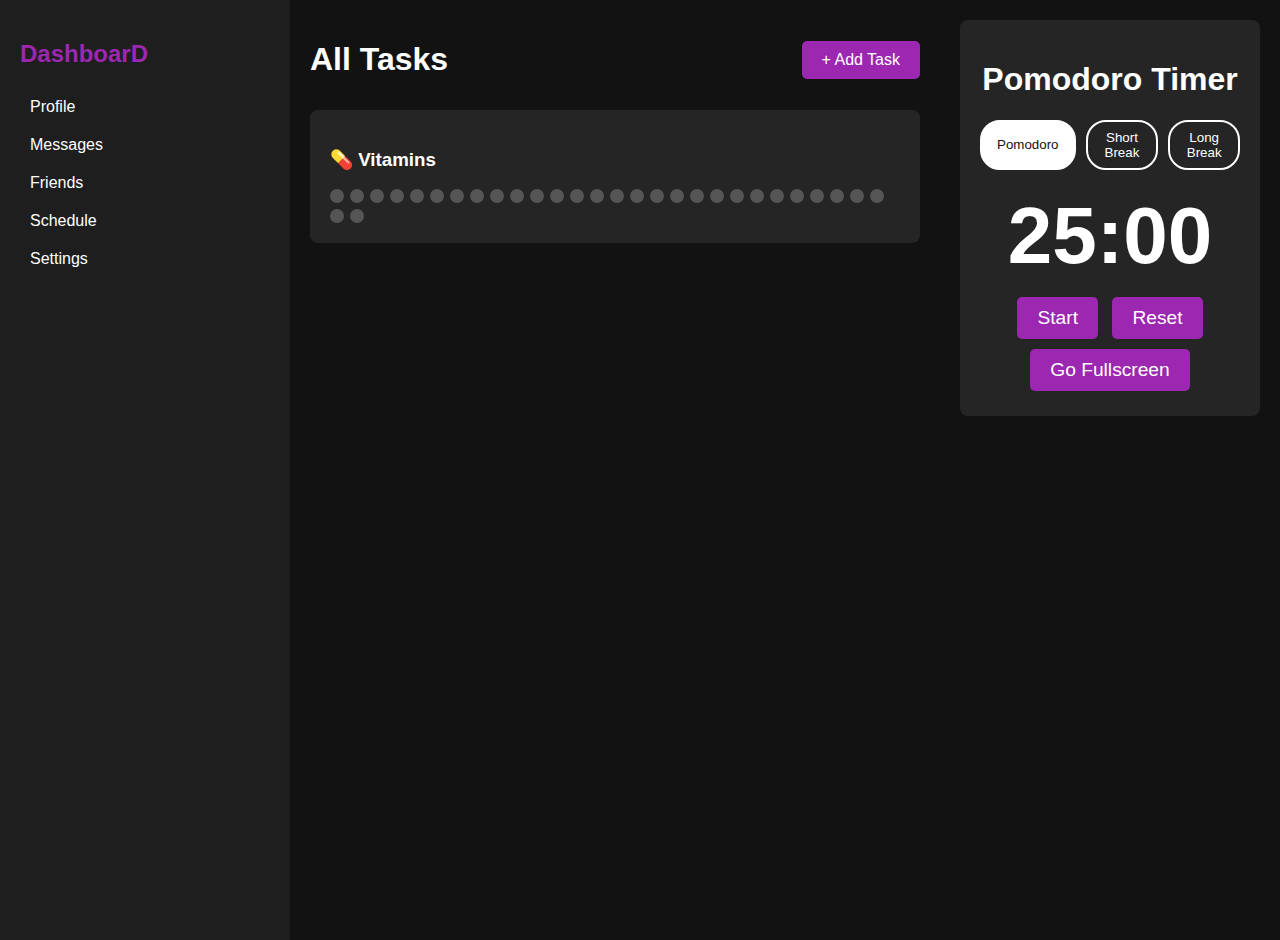
<file: prev.html>
<!DOCTYPE html>
<html lang="en">
<head>
  <meta charset="UTF-8" />
  <meta name="viewport" content="width=device-width, initial-scale=1.0"/>
  <title>Dark Mode Task Scheduler</title>
  <style>
    :root {
      --bg: #121212;
      --sidebar: #1e1e1e;
      --text: #ffffff;
      --card-bg: #252525;
      --accent: #9c27b0;
    }

    body {
      background: var(--bg);
      color: var(--text);
      font-family: Arial, sans-serif;
      margin: 0;
      display: flex;
    }

    .dashboard {
      display: flex;
      width: 100%;
    }

    .sidebar {
      width: 250px;
      background: var(--sidebar);
      padding: 20px;
      height: 100vh;
    }

    .sidebar h2 {
      color: var(--accent);
    }

    .sidebar ul {
      list-style: none;
      padding: 0;
    }

    .sidebar ul li {
      padding: 10px;
      cursor: pointer;
    }

    main {
      flex: 1;
      padding: 20px;
    }

    header {
      display: flex;
      justify-content: space-between;
      align-items: center;
    }

    #add-task-btn {
      background: var(--accent);
      color: var(--text);
      border: none;
      padding: 10px 20px;
      font-size: 1rem;
      border-radius: 5px;
      cursor: pointer;
    }

    #add-task-btn:hover {
      opacity: 0.8;
    }

    .courses {
      display: flex;
      flex-direction: column;
    }

    .course {
      background: var(--card-bg);
      padding: 20px;
      margin: 10px 0;
      border-radius: 8px;
    }

    .right-panel {
      width: 300px;
      padding: 20px;
    }

    .pomodoro-timer {
      background: var(--card-bg);
      padding: 20px;
      border-radius: 8px;
      text-align: center;
    }

    .timer-display {
      font-size: 5rem;
      font-weight: bold;
      margin: 10px 0;
      color: var(--text);
    }

    .mode-buttons {
      display: flex;
      justify-content: center;
      gap: 10px;
      margin-bottom: 20px;
    }

    .mode {
      background: none;
      border: 2px solid var(--text);
      color: var(--text);
      padding: 8px 15px;
      cursor: pointer;
      border-radius: 20px;
    }

    .mode.active {
      background: var(--text);
      color: var(--bg);
    }

    .timer-controls button {
      background: var(--accent);
      color: var(--text);
      border: none;
      padding: 10px 20px;
      font-size: 1.2rem;
      cursor: pointer;
      margin: 5px;
      border-radius: 5px;
    }

    .timer-controls button:hover {
      opacity: 0.8;
    }

    .dots {
      display: flex;
      flex-wrap: wrap;
      gap: 6px;
      margin-top: 10px;
    }

    .dot {
      width: 14px;
      height: 14px;
      border-radius: 50%;
      background-color: #555;
      cursor: pointer;
      transition: background 0.2s ease;
    }

    .dot.done {
      background-color: #4CAF50;
    }
  </style>
</head>
<body>
  <div class="dashboard">
    <aside class="sidebar">
      <h2>DashboarD</h2>
      <nav>
        <ul>
          <li>Profile</li>
          <li>Messages</li>
          <li>Friends</li>
          <li>Schedule</li>
          <li>Settings</li>
        </ul>
      </nav>
    </aside>

    <main>
      <header>
        <h1>All Tasks</h1>
        <button id="add-task-btn">+ Add Task</button>
      </header>

      <section class="courses" id="task-list">
        <!-- Default Example Task -->
        <div class="course">
          <h3>💊 Vitamins <span style="float: right;"></span></h3>
          <div class="dots" id="vitamin-dots"></div>
        </div>
      </section>
    </main>

    <aside class="right-panel">
      <div class="pomodoro-timer">
        <h1 class="title">Pomodoro Timer</h1>
        <div class="mode-buttons">
          <button class="mode active" data-mode="pomodoro">Pomodoro</button>
          <button class="mode" data-mode="short-break">Short Break</button>
          <button class="mode" data-mode="long-break">Long Break</button>
        </div>
        <div class="timer-display">
          <span id="minutes">25</span>:<span id="seconds">00</span>
        </div>
        <div class="timer-controls">
          <button id="start-pause">Start</button>
          <button id="reset">Reset</button>
          <button id="full">Go Fullscreen</button>
        </div>
      </div>
    </aside>
  </div>

  <script>
    function createDots(container, count = 30) {
      for (let i = 0; i < count; i++) {
        const dot = document.createElement("div");
        dot.classList.add("dot");
        dot.addEventListener("click", () => {
          dot.classList.toggle("done");
        });
        container.appendChild(dot);
      }
    }

    createDots(document.getElementById("vitamin-dots"));

    document.getElementById("add-task-btn").addEventListener("click", () => {
      const taskName = prompt("Enter the task name (e.g., Vitamins 💊 or Muscle 💪):");
      if (!taskName) return;

      const taskList = document.getElementById("task-list");
      const course = document.createElement("div");
      course.classList.add("course");

      const heading = document.createElement("h3");
      heading.innerHTML = taskName;

      const dotContainer = document.createElement("div");
      dotContainer.classList.add("dots");

      createDots(dotContainer, 30);

      course.appendChild(heading);
      course.appendChild(dotContainer);
      taskList.appendChild(course);
    });
  </script>
</body>
</html>
</file>
